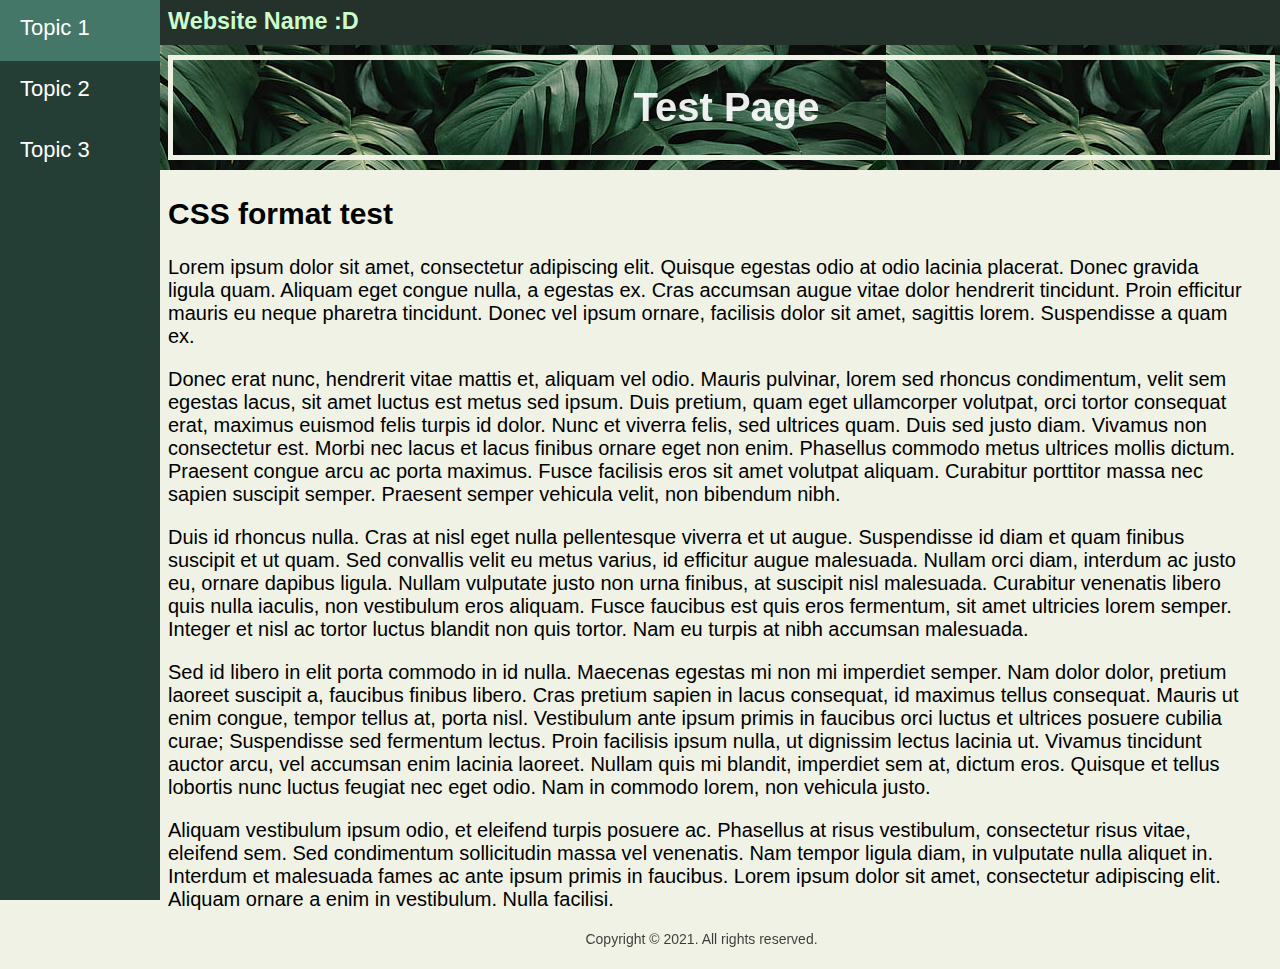
<file: index.html>
<DOCTYPE! HTML>
<html>
  <head lang = "en">
    <link rel="stylesheet" type="text/css" href="stylesheet.css">
    <title></title>
  </head>
  <body>
    <div class = "sidebar">
      <ul>
        <li>Topic 1</li>
        <li>Topic 2</li>
        <li>Topic 3</li>
      </ul>
    </div>
    <div class = "main">
    <div class = "header">
      <h3>Website Name :D</h3>
    </div>
    <div class = "page_title">
      <h1>Test Page</h1>
    </div>
    <div class = "sub_content">
        <h2>CSS format test</h2>
        <p>Lorem ipsum dolor sit amet, consectetur adipiscing elit. Quisque egestas odio at odio lacinia placerat. Donec gravida ligula quam. Aliquam eget congue nulla, a egestas ex. Cras accumsan augue vitae dolor hendrerit tincidunt. Proin efficitur mauris eu neque pharetra tincidunt. Donec vel ipsum ornare, facilisis dolor sit amet, sagittis lorem. Suspendisse a quam ex.
        </p>

        <p>Donec erat nunc, hendrerit vitae mattis et, aliquam vel odio. Mauris pulvinar, lorem sed rhoncus condimentum, velit sem egestas lacus, sit amet luctus est metus sed ipsum. Duis pretium, quam eget ullamcorper volutpat, orci tortor consequat erat, maximus euismod felis turpis id dolor. Nunc et viverra felis, sed ultrices quam. Duis sed justo diam. Vivamus non consectetur est. Morbi nec lacus et lacus finibus ornare eget non enim. Phasellus commodo metus ultrices mollis dictum. Praesent congue arcu ac porta maximus. Fusce facilisis eros sit amet volutpat aliquam. Curabitur porttitor massa nec sapien suscipit semper. Praesent semper vehicula velit, non bibendum nibh.
        </p>

        <p>Duis id rhoncus nulla. Cras at nisl eget nulla pellentesque viverra et ut augue. Suspendisse id diam et quam finibus suscipit et ut quam. Sed convallis velit eu metus varius, id efficitur augue malesuada. Nullam orci diam, interdum ac justo eu, ornare dapibus ligula. Nullam vulputate justo non urna finibus, at suscipit nisl malesuada. Curabitur venenatis libero quis nulla iaculis, non vestibulum eros aliquam. Fusce faucibus est quis eros fermentum, sit amet ultricies lorem semper. Integer et nisl ac tortor luctus blandit non quis tortor. Nam eu turpis at nibh accumsan malesuada.
        </p>

        <p>Sed id libero in elit porta commodo in id nulla. Maecenas egestas mi non mi imperdiet semper. Nam dolor dolor, pretium laoreet suscipit a, faucibus finibus libero. Cras pretium sapien in lacus consequat, id maximus tellus consequat. Mauris ut enim congue, tempor tellus at, porta nisl. Vestibulum ante ipsum primis in faucibus orci luctus et ultrices posuere cubilia curae; Suspendisse sed fermentum lectus. Proin facilisis ipsum nulla, ut dignissim lectus lacinia ut. Vivamus tincidunt auctor arcu, vel accumsan enim lacinia laoreet. Nullam quis mi blandit, imperdiet sem at, dictum eros. Quisque et tellus lobortis nunc luctus feugiat nec eget odio. Nam in commodo lorem, non vehicula justo.
        </p>

        <p>Aliquam vestibulum ipsum odio, et eleifend turpis posuere ac. Phasellus at risus vestibulum, consectetur risus vitae, eleifend sem. Sed condimentum sollicitudin massa vel venenatis. Nam tempor ligula diam, in vulputate nulla aliquet in. Interdum et malesuada fames ac ante ipsum primis in faucibus. Lorem ipsum dolor sit amet, consectetur adipiscing elit. Aliquam ornare a enim in vestibulum. Nulla facilisi.
      </p>
    </div>
    <div class = "footer">
      <p>Copyright &copy; 2021. All rights reserved.</p>
    </div>
    </div>
  </body>
</html>
</file>
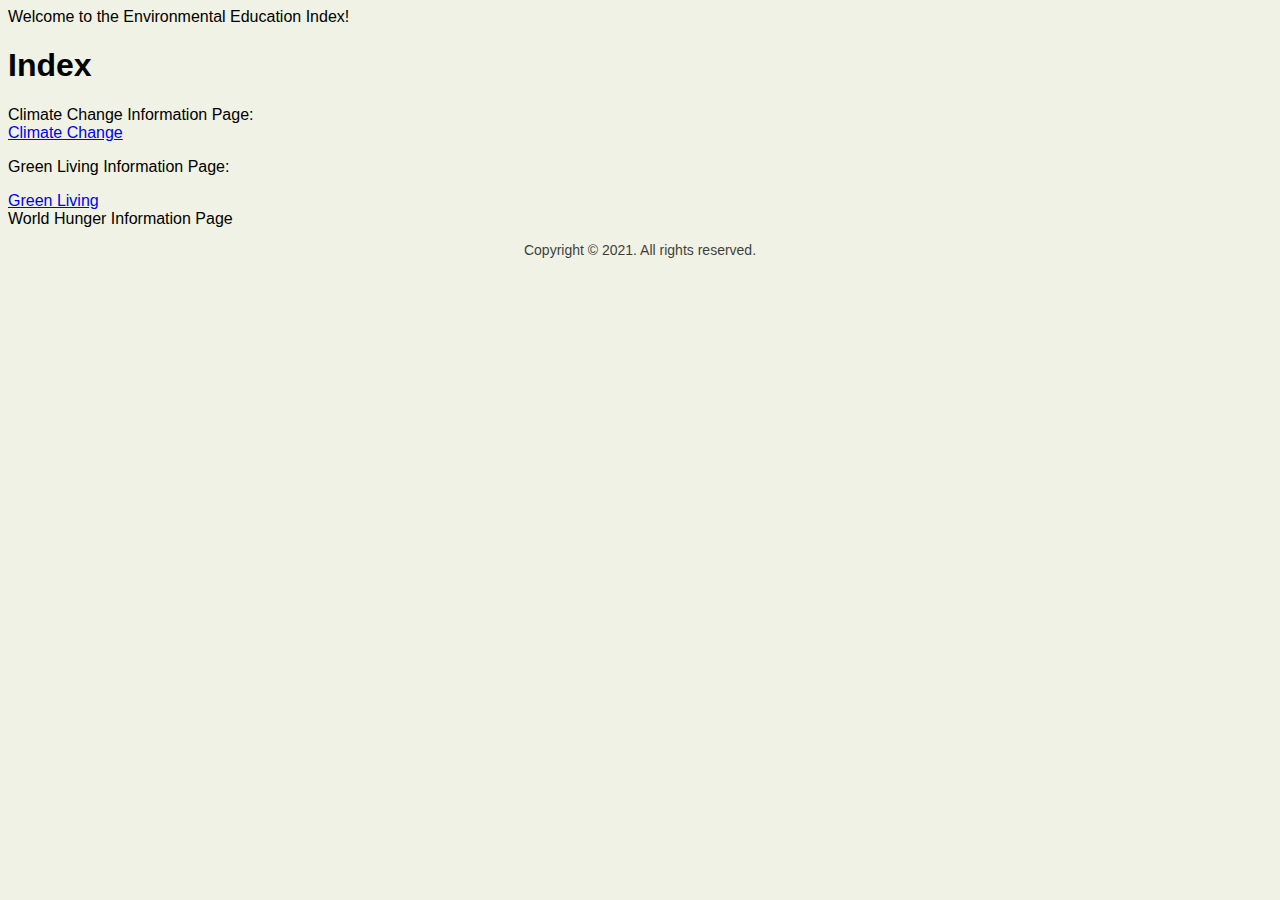
<file: Environmental Education Index.html>
<!DOCTYPE html>
<html>
  <head>
    <meta http-equiv="content-type" content="text/html; charset=windows-1252">
    <basefont>
  </head>
  <body><doctype! html=""> Welcome to the Environmental Education Index!
      <link rel="stylesheet" type="text/css" href="stylesheet.css">
      <title> Environmental Education</title>
      <h1>Index</h1>
      <a> Climate Change Information Page: </a>
      <li><a></a><a href="file:///C:/Users/ceo/OneDrive/Desktop/ECATER/CATER%20WPI%20Frontiers%20Computer%20Science/Environment%20Project/Environmental%20Education%20Climate%20Change.html">
          Climate Change</a></li>
      <p> Green Living Information Page:</p>
      <li><a href = "greenliving_landing.html">Green Living</a></li>
      <a> World Hunger Information Page</a>
      </doctype!>
    <div class="footer">
      <p>Copyright &copy; 2021. All rights reserved. </p>
    </div>
  </body>
</html>
</file>
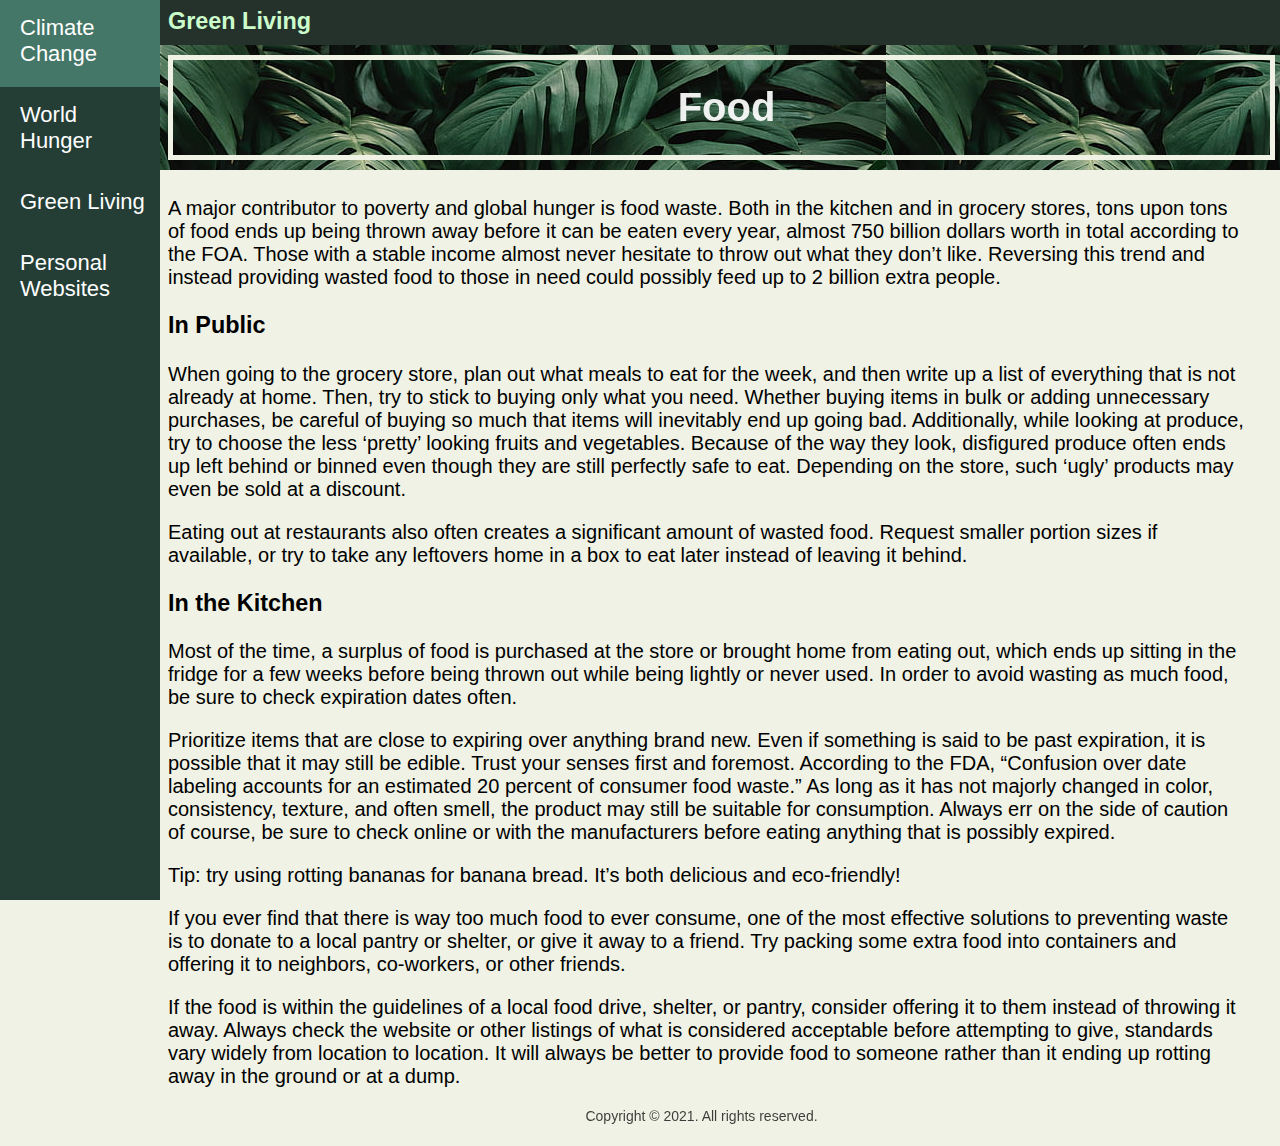
<file: greenliv_food.html>
<DOCTYPE! HTML>
<html>
  <head lang = "en">
    <link rel="stylesheet" type="text/css" href="stylesheet.css">
    <style>
    .accordion {
          background-color: #243E36;
          color: inherit;
          cursor: pointer;
          width: 100%;
          border: none;
          text-align: left;
          outline: none;
          transition: 0.4s;
          font-size: inherit;
        }

        .active, .accordion:hover {
          background-color: #3F6B5E;
        }

        .panel {
          display: none;
          background-color: #182923;
          padding-left: 10px;
          overflow: visible;
          color: black;
        }
    </style>
    <title>Green Living</title>
  </head>
  <body>
    <div class = "sidebar">
      <ul>
        <li><a href = "Environmental Education Climate Change.html">Climate Change</a></li>
        <li>World Hunger</li>
        <li style = "padding: 0">
        <button class="accordion">Green Living</button>
        <div class="panel">
          <ul>
            <li><a href = "greenliving_landing.html">Overview</a></li>
            <li><a href = "greenliv_housing.html">Housing Needs</a></li>
            <li><a href = "greenliv_food.html">Food</a></li>
            <li><a href = "greenliv_transport.html">Transport</a></li>
            <li><a href = "greenliving_web.html">Quiz</a></li>
          </ul>
        </div>
        </li>
        <li style = "padding: 0">
          <button class="accordion">Personal Websites</button>
          <div class="panel">
            <ul>
              <li><a href="file:///C:/Users/ceo/OneDrive/Desktop/ECATER/CATER%20WPI%20Frontiers%20Computer%20Science/index.html">Emily Grace Cater</a></li>
              <li><a href = "https://users.wpi.edu/~lbovat">Leah Bovat</a></li>
              <li><a href = "TBD">Sanjana V</a></li>
            </ul>
        </li>
      </ul>
    </div>
    <div class = "main">
    <div class = "header">
      <h3>Green Living</h3>
    </div>
    <div class = "page_title">
      <h1>Food</h1>
    </div>
    <div class = "sub_content">
      <p>A major contributor to poverty and global hunger is food waste. Both in the kitchen and in grocery stores, tons upon tons of food ends up being thrown away before it can be eaten every year,
        almost 750 billion dollars worth in total according to the FOA. Those with a stable income almost never hesitate to throw out what they don’t like. Reversing this trend and instead providing
        wasted food to those in need could possibly feed up to 2 billion extra people.</p>

<h3>In Public</h3>
<p>When going to the grocery store, plan out what meals to eat for the week,
  and then write up a list of everything that is not already at home. Then,
  try to stick to buying only what you need. Whether buying items in bulk or
  adding unnecessary purchases, be careful of buying so much that items will
  inevitably end up going bad. Additionally, while looking at produce, try to
  choose the less ‘pretty’ looking fruits and vegetables. Because of the way they look,
  disfigured produce often ends up left behind or binned even though they are still
  perfectly safe to eat. Depending on the store, such ‘ugly’ products may even be sold at a discount.</p>

<p>Eating out at restaurants also often creates a significant amount of wasted food.
  Request smaller portion sizes if available, or try to take any leftovers home in a
  box to eat later instead of leaving it behind.</p>

<h3>In the Kitchen</h3>
<p>Most of the time, a surplus of food is purchased at the store or brought home
  from eating out, which ends up sitting in the fridge for a few weeks before being thrown out while being lightly or never used.
  In order to avoid wasting as much food, be sure to check expiration dates often.</p>

<p>Prioritize items that are close to expiring over anything brand new. Even if something is said to be past expiration, it is possible that it may still be edible. Trust your senses first and foremost. According to the FDA, “Confusion over date labeling accounts for an estimated 20 percent of consumer food waste.” As long as it has not majorly changed in color, consistency, texture, and often smell, the product may still be suitable for consumption. Always err on the side of caution of course, be sure to check online or with the manufacturers before eating anything that is possibly expired.

<p>Tip: try using rotting bananas for banana bread. It’s both delicious and eco-friendly!</p>

<p>If you ever find that there is way too much food to ever consume, one of the most effective
  solutions to preventing waste is to donate to a local pantry or shelter, or give it away to a friend.
  Try packing some extra food into containers and offering it to neighbors, co-workers, or other friends.</p>

<p>If the food is within the guidelines of a local food drive, shelter, or pantry, consider offering it to them instead of throwing it away. Always check the website or other listings of what is considered acceptable before attempting to give, standards vary widely from location to location. It will always be better to provide food to someone rather than it ending up rotting away in the ground or at a dump.
      </p>
    </div>
    <script>
    var acc = document.getElementsByClassName("accordion");
    var i;

    for (i = 0; i < acc.length; i++) {
      acc[i].addEventListener("click", function() {
        this.classList.toggle("active");
        var panel = this.nextElementSibling;
        if (panel.style.display === "block") {
          panel.style.display = "none";
        } else {
          panel.style.display = "block";
        }
      });
    }
  </script>
    <div class = "footer">
      <p>Copyright &copy; 2021. All rights reserved.</p>
    </div>
    </div>
  </body>
</html>
</file>
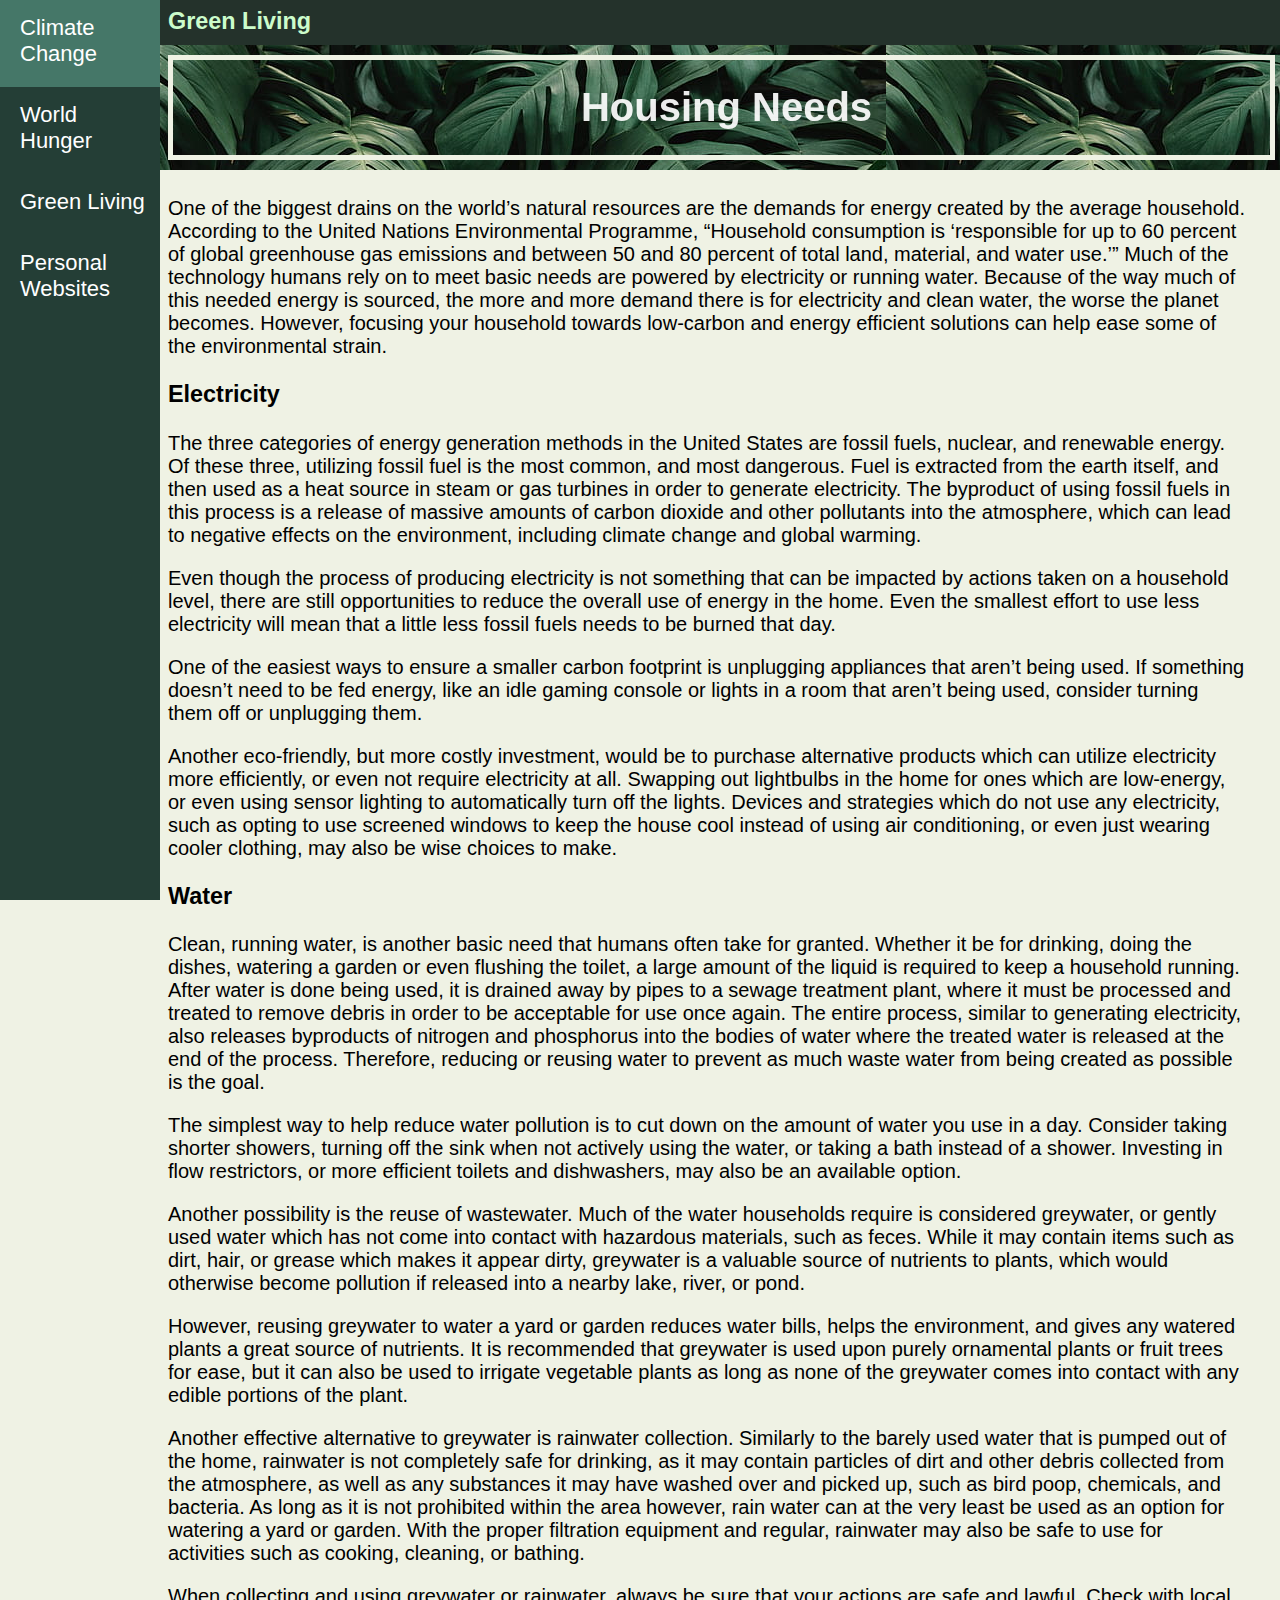
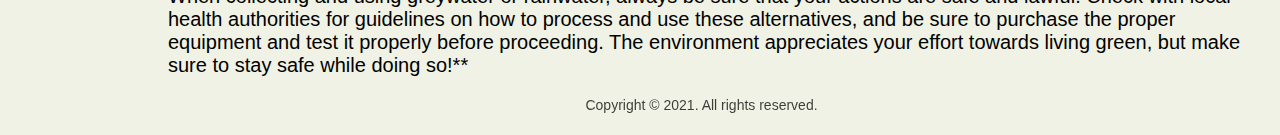
<file: greenliv_housing.html>
<DOCTYPE! HTML>
<html>
  <head lang = "en">
    <link rel="stylesheet" type="text/css" href="stylesheet.css">
    <style>
    .accordion {
          background-color: #243E36;
          color: inherit;
          cursor: pointer;
          width: 100%;
          border: none;
          text-align: left;
          outline: none;
          transition: 0.4s;
          font-size: inherit;
        }

        .active, .accordion:hover {
          background-color: #3F6B5E;
        }

        .panel {
          display: none;
          background-color: #182923;
          padding-left: 10px;
          overflow: visible;
          color: black;
        }
    </style>
    <title>Green Living</title>
  </head>
  <body>
    <div class = "sidebar">
      <ul>
        <li><a href = "Environmental Education Climate Change.html">Climate Change</a></li>
        <li>World Hunger</li>
        <li style = "padding: 0">
        <button class="accordion">Green Living</button>
        <div class="panel">
          <ul>
            <li><a href = "greenliving_landing.html">Overview</a></li>
            <li><a href = "greenliv_housing.html">Housing Needs</a></li>
            <li><a href = "greenliv_food.html">Food</a></li>
            <li><a href = "greenliv_transport.html">Transport</a></li>
            <li><a href = "greenliving_web.html">Quiz</a></li>
          </ul>
        </div>
        </li>
        <li style = "padding: 0">
          <button class="accordion">Personal Websites</button>
          <div class="panel">
            <ul>
              <li><a href="file:///C:/Users/ceo/OneDrive/Desktop/ECATER/CATER%20WPI%20Frontiers%20Computer%20Science/index.html">Emily Grace Cater</a></li>
              <li><a href = "https://users.wpi.edu/~lbovat">Leah Bovat</a></li>
              <li><a href = "TBD">Sanjana V</a></li>
            </ul>
        </li>
      </ul>
    </div>
    <div class = "main">
    <div class = "header">
      <h3>Green Living</h3>
    </div>
    <div class = "page_title">
      <h1>Housing Needs</h1>
    </div>
    <div class = "sub_content">
      <p>
One of the biggest drains on the world’s natural resources are the demands for energy created by the average household. According to the United Nations Environmental Programme, “Household consumption is ‘responsible for up to 60 percent of global greenhouse gas emissions and between 50 and 80 percent of total land, material, and water use.’”  Much of the technology humans rely on to meet basic needs are powered by electricity or running water. Because of the way much of this needed energy is sourced, the more and more demand there is for electricity and clean water, the worse the planet becomes. However, focusing your household towards low-carbon and energy efficient solutions can help ease some of the environmental strain.</p>

<h3>Electricity</h3>
<p>The three categories of energy generation methods in the United States are fossil fuels, nuclear, and renewable energy. Of these three, utilizing fossil fuel is the most common, and most dangerous. Fuel is extracted from the earth itself, and then used as a heat source in steam or gas turbines in order to generate electricity. The byproduct of using fossil fuels in this process is a release of massive amounts of carbon dioxide and other pollutants into the atmosphere, which can lead to negative effects on the environment, including climate change and global warming.</p>

<p>Even though the process of producing electricity is not something that can be impacted by actions taken on a household level, there are still opportunities to reduce the overall use of energy in the home. Even the smallest effort to use less electricity will mean that a little less fossil fuels needs to be burned that day.</p>

<p>One of the easiest ways to ensure a smaller carbon footprint is unplugging appliances that aren’t being used. If something doesn’t need to be fed energy, like an idle gaming console or lights in a room that aren’t being used, consider turning them off or unplugging them.</p>

<p>Another eco-friendly, but more costly investment, would be to purchase alternative products which can utilize electricity more efficiently, or even not require electricity at all. Swapping out lightbulbs in the home for ones which are low-energy, or even using sensor lighting to automatically turn off the lights. Devices and strategies which do not use any electricity, such as opting to use screened windows to keep the house cool instead of using air conditioning, or even just wearing cooler clothing, may also be wise choices to make.</p>

<h3>Water</h3>
<p>Clean, running water, is another basic need that humans often take for granted. Whether it be for drinking, doing the dishes, watering a garden or even flushing the toilet, a large amount of the liquid is required to keep a household running. After water is done being used, it is drained away by pipes to a sewage treatment plant, where it must be processed and treated to remove debris in order to be acceptable for use once again. The entire process, similar to generating electricity, also releases byproducts of nitrogen and phosphorus into the bodies of water where the treated water is released at the end of the process. Therefore, reducing or reusing water to prevent as much waste water from being created as possible is the goal.<p>

<p>The simplest way to help reduce water pollution is to cut down on the amount of water you use in a day. Consider taking shorter showers, turning off the sink when not actively using the water, or taking a bath instead of a shower. Investing in flow restrictors, or more efficient toilets and dishwashers, may also be an available option.</p>

<p>Another possibility is the reuse of wastewater. Much of the water households require is considered greywater, or gently used water which has not come into contact with hazardous materials, such as feces. While it may contain items such as dirt, hair, or grease which makes it appear dirty, greywater is a valuable source of nutrients to plants, which would otherwise become pollution if released into a nearby lake, river, or pond.</p>

<p>However, reusing greywater to water a yard or garden reduces water bills, helps the environment, and gives any watered plants a great source of nutrients. It is recommended that greywater is used upon purely ornamental plants  or fruit trees for ease, but it can also be used to irrigate vegetable plants as long as none of the greywater comes into contact with any edible portions of the plant.</p>

<p>Another effective alternative to greywater is rainwater collection. Similarly to the barely used water that is pumped out of the home, rainwater is not completely safe for drinking, as it may contain particles of dirt and other debris collected from the atmosphere, as well as any substances it may have washed over and picked up, such as bird poop, chemicals, and bacteria. As long as it is not prohibited within the area however, rain water can at the very least be used as an option for watering a yard or garden. With the proper filtration equipment and regular, rainwater may also be safe to use for activities such as cooking, cleaning, or bathing.</p>

<p>When collecting and using greywater or rainwater, always be sure that your actions are safe and lawful. Check with local health authorities for guidelines on how to process and use these alternatives, and be sure to purchase the proper equipment and test it properly before proceeding. The environment appreciates your effort towards living green, but make sure to stay safe while doing so!**
</p>
    </div>
    <script>
    var acc = document.getElementsByClassName("accordion");
    var i;

    for (i = 0; i < acc.length; i++) {
      acc[i].addEventListener("click", function() {
        this.classList.toggle("active");
        var panel = this.nextElementSibling;
        if (panel.style.display === "block") {
          panel.style.display = "none";
        } else {
          panel.style.display = "block";
        }
      });
    }
  </script>
    <div class = "footer">
      <p>Copyright &copy; 2021. All rights reserved.</p>
    </div>
    </div>
  </body>
</html>
</file>
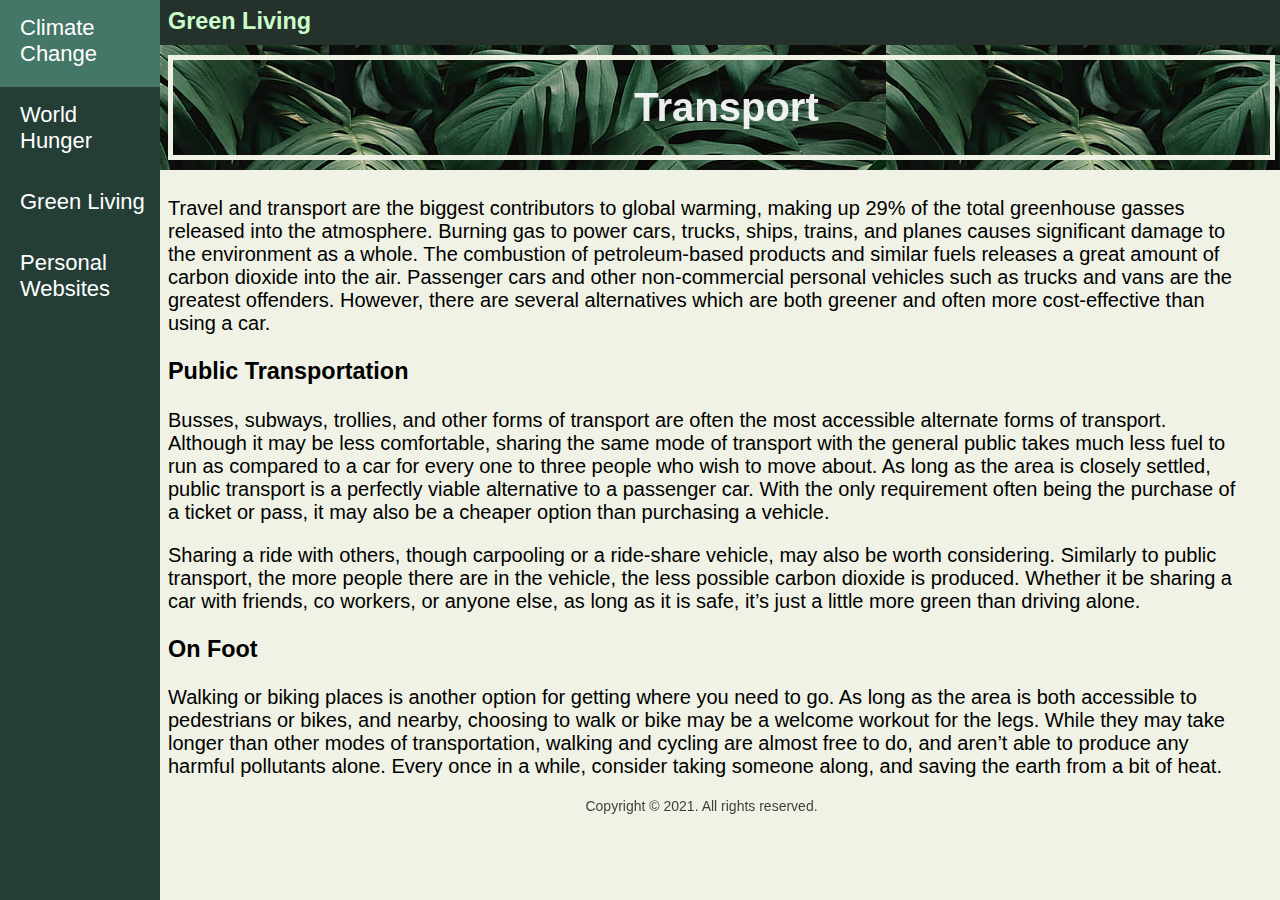
<file: greenliv_transport.html>
<DOCTYPE! HTML>
<html>
  <head lang = "en">
    <link rel="stylesheet" type="text/css" href="stylesheet.css">
    <style>
    .accordion {
          background-color: #243E36;
          color: inherit;
          cursor: pointer;
          width: 100%;
          border: none;
          text-align: left;
          outline: none;
          transition: 0.4s;
          font-size: inherit;
        }

        .active, .accordion:hover {
          background-color: #3F6B5E;
        }

        .panel {
          display: none;
          background-color: #182923;
          padding-left: 10px;
          overflow: visible;
          color: black;
        }
    </style>
    <title>Green Living</title>
  </head>
  <body>
    <div class = "sidebar">
      <ul>
        <li><a href = "Environmental Education Climate Change.html">Climate Change</a></li>
        <li>World Hunger</li>
        <li style = "padding: 0">
        <button class="accordion">Green Living</button>
        <div class="panel">
          <ul>
            <li><a href = "greenliving_landing.html">Overview</a></li>
            <li><a href = "greenliv_housing.html">Housing Needs</a></li>
            <li><a href = "greenliv_food.html">Food</a></li>
            <li><a href = "greenliv_transport.html">Transport</a></li>
            <li><a href = "greenliving_web.html">Quiz</a></li>
          </ul>
        </div>
        </li>
        <li style = "padding: 0">
          <button class="accordion">Personal Websites</button>
          <div class="panel">
            <ul>
              <li><a href="file:///C:/Users/ceo/OneDrive/Desktop/ECATER/CATER%20WPI%20Frontiers%20Computer%20Science/index.html">Emily Grace Cater</a></li>
              <li><a href = "https://users.wpi.edu/~lbovat">Leah Bovat</a></li>
              <li><a href = "TBD">Sanjana V</a></li>
            </ul>
        </li>
      </ul>
    </div>
    <div class = "main">
    <div class = "header">
      <h3>Green Living</h3>
    </div>
    <div class = "page_title">
      <h1>Transport</h1>
    </div>
    <div class = "sub_content">
      <p>Travel and transport are the biggest contributors to global warming, making up 29% of the total greenhouse gasses released into the atmosphere. Burning gas to power cars, trucks, ships, trains, and planes causes significant damage to the environment as a whole. The combustion of petroleum-based products and similar fuels releases a great amount of carbon dioxide into the air. Passenger cars and other non-commercial personal vehicles such as trucks and vans are the greatest offenders. However, there are several alternatives which are both greener and often more cost-effective than using a car.</p>

<h3>Public Transportation</h3>
<p>Busses, subways, trollies, and other forms of transport are often the most accessible alternate forms of transport. Although it may be less comfortable, sharing the same mode of transport with the general public takes much less fuel to run as compared to a car for every one to three people who wish to move about. As long as the area is closely settled, public transport is a perfectly viable alternative to a passenger car. With the only requirement often being the purchase of a ticket or pass, it may also be a cheaper option than purchasing a vehicle.</p>

<p>Sharing a ride with others, though carpooling or a ride-share vehicle, may also be worth considering.
  Similarly to public transport, the more people there are in the vehicle, the less possible carbon dioxide is produced.
  Whether it be sharing a car with friends, co workers, or anyone else, as long as it is safe,
  it’s just a little more green than driving alone.</p>

<h3>On Foot</h3>
<p>Walking or biking places is another option for getting where you need to go.
  As long as the area is both accessible to pedestrians or bikes, and nearby,
  choosing to walk or bike may be a welcome workout for the legs.
  While they may take longer than other modes of transportation, walking and cycling are almost free to do,
  and aren’t able to produce any harmful pollutants alone.
  Every once in a while, consider taking someone along, and saving the earth from a bit of heat.
</p>
    </div>
    <script>
    var acc = document.getElementsByClassName("accordion");
    var i;

    for (i = 0; i < acc.length; i++) {
      acc[i].addEventListener("click", function() {
        this.classList.toggle("active");
        var panel = this.nextElementSibling;
        if (panel.style.display === "block") {
          panel.style.display = "none";
        } else {
          panel.style.display = "block";
        }
      });
    }
  </script>
    <div class = "footer">
      <p>Copyright &copy; 2021. All rights reserved.</p>
    </div>
    </div>
  </body>
</html>
</file>
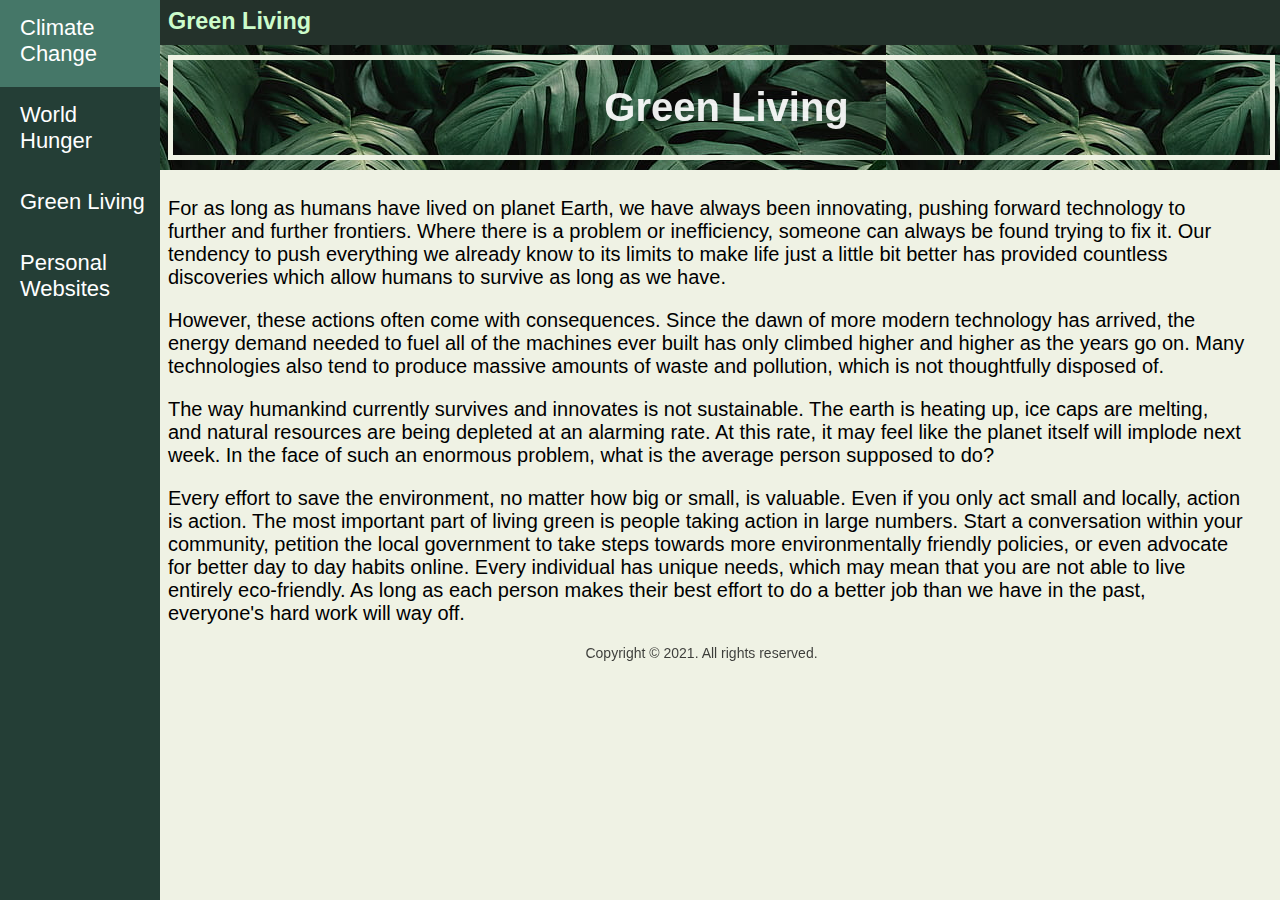
<file: greenliving_landing.html>
<DOCTYPE! HTML>
<html>
  <head lang = "en">
    <link rel="stylesheet" type="text/css" href="stylesheet.css">
    <style>
    .accordion {
          background-color: #243E36;
          color: inherit;
          cursor: pointer;
          width: 100%;
          border: none;
          text-align: left;
          outline: none;
          transition: 0.4s;
          font-size: inherit;
        }

        .active, .accordion:hover {
          background-color: #3F6B5E;
        }

        .panel {
          display: none;
          background-color: #182923;
          padding-left: 10px;
          overflow: visible;
          color: black;
        }
    </style>
    <title>Green Living</title>
  </head>
  <body>
    <div class = "sidebar">
      <ul>
        <li><a href = "Environmental Education Climate Change.html">Climate Change</a></li>
        <li>World Hunger</li>
        <li style = "padding: 0">
        <button class="accordion">Green Living</button>
        <div class="panel">
          <ul>
            <li><a href = "greenliving_landing.html">Overview</a></li>
            <li><a href = "greenliv_housing.html">Housing Needs</a></li>
            <li><a href = "greenliv_food.html">Food</a></li>
            <li><a href = "greenliv_transport.html">Transport</a></li>
            <li><a href = "greenliving_web.html">Quiz</a></li>
          </ul>
        </div>
        </li>
        <li style = "padding: 0">
          <button class="accordion">Personal Websites</button>
          <div class="panel">
            <ul>
              <li><a href="file:///C:/Users/ceo/OneDrive/Desktop/ECATER/CATER%20WPI%20Frontiers%20Computer%20Science/index.html">Emily Grace Cater</a></li>
              <li><a href = "https://users.wpi.edu/~lbovat">Leah Bovat</a></li>
              <li><a href = "TBD">Sanjana V</a></li>
            </ul>
        </li>
      </ul>
    </div>
    <div class = "main">
    <div class = "header">
      <h3>Green Living</h3>
    </div>
    <div class = "page_title">
      <h1>Green Living</h1>
    </div>
    <div class = "sub_content">
      <p>For as long as humans have lived on planet Earth, we have always been innovating,
        pushing forward technology to further and further frontiers. Where there is a problem or inefficiency,
        someone can always be found trying to fix it.
        Our tendency to push everything we already know to its limits to make life just a little bit better has provided
        countless discoveries which allow humans to survive as long as we have.
      </p>
        <p>However, these actions often come with consequences. Since the dawn of more modern technology has arrived,
        the energy demand needed to fuel all of the machines ever built has only
        climbed higher and higher as the years go on. Many technologies also tend to
        produce massive amounts of waste and pollution, which is not thoughtfully disposed of.
      </p>
        <p>The way humankind currently survives and innovates is not sustainable.
        The earth is heating up, ice caps are melting, and natural resources are
        being depleted at an alarming rate. At this rate, it may feel like the planet
        itself will implode next week. In the face of such an enormous problem,
        what is the average person supposed to do?
      </p>
        <p>Every effort to save the environment, no matter how big or small, is valuable.
        Even if you only act small and locally, action is action. The most important part of
        living green is people taking action in large numbers. Start a conversation within your community,
        petition the local government to take steps towards more environmentally friendly policies,
        or even advocate for better day to day habits online. Every individual has unique needs,
        which may mean that you are not able to live entirely eco-friendly.
        As long as each person makes their best effort to do a better job than we have in the past,
        everyone's hard work will way off.</p>
    </div>
    <script>
    var acc = document.getElementsByClassName("accordion");
    var i;

    for (i = 0; i < acc.length; i++) {
      acc[i].addEventListener("click", function() {
        this.classList.toggle("active");
        var panel = this.nextElementSibling;
        if (panel.style.display === "block") {
          panel.style.display = "none";
        } else {
          panel.style.display = "block";
        }
      });
    }
  </script>
    <div class = "footer">
      <p>Copyright &copy; 2021. All rights reserved.</p>
    </div>
    </div>
  </body>
</html>
</file>
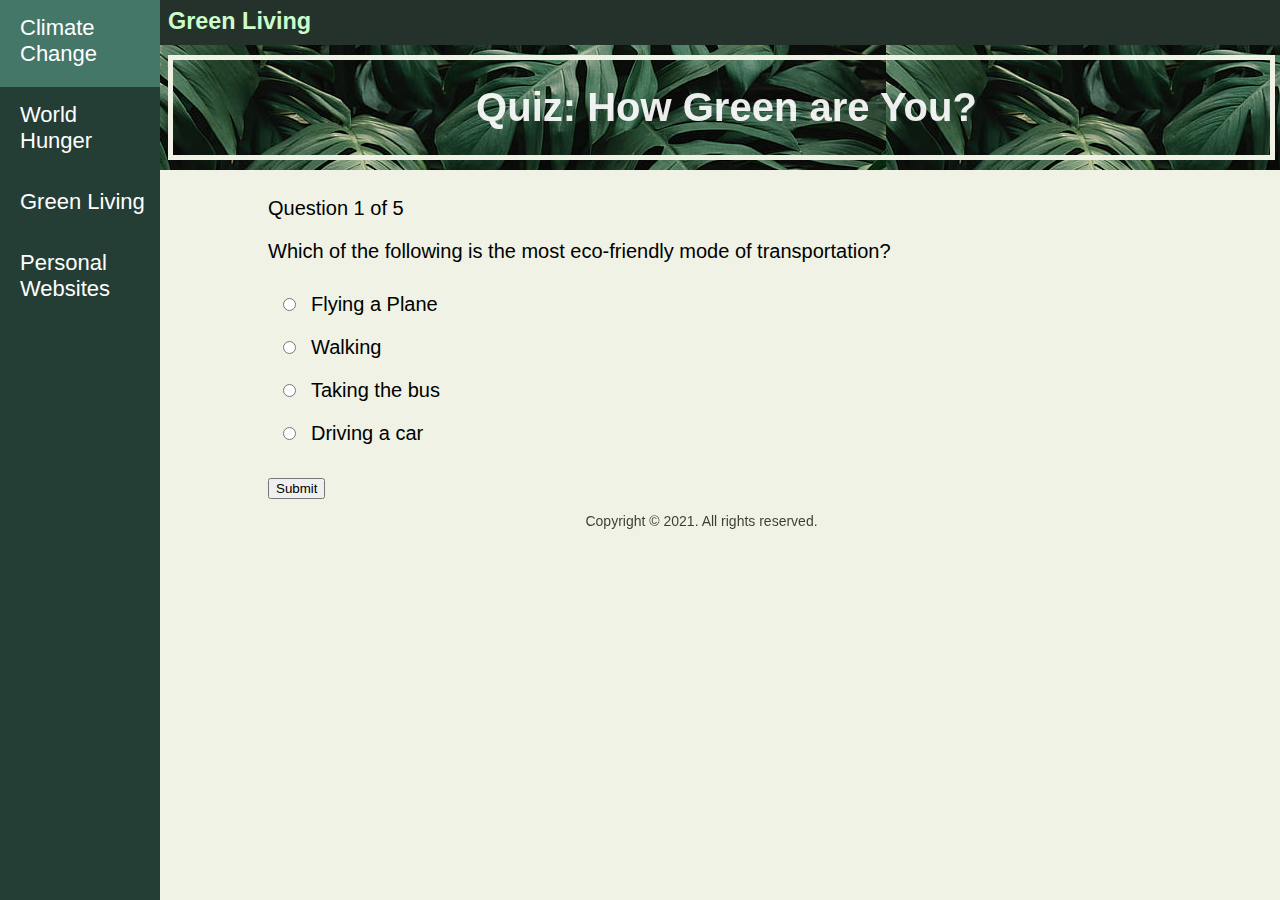
<file: greenliving_web.html>
<DOCTYPE! HTML>
<html>
  <head lang = "en">
    <link rel="stylesheet" type="text/css" href="stylesheet.css">
    <script src = "greenliving_quiz_validation.js"></script>
    <title>Green Living</title>
    <style>
    .accordion {
          background-color: #243E36;
          color: inherit;
          cursor: pointer;
          width: 100%;
          border: none;
          text-align: left;
          outline: none;
          transition: 0.4s;
          font-size: inherit;
        }

        .active, .accordion:hover {
          background-color: #3F6B5E;
        }

        .panel {
          display: none;
          background-color: #182923;
          padding-left: 10px;
          overflow: visible;
          color: black;
        }
    </style>
  </head>
  <body>
    <div class = "sidebar">
      <ul>
        <li><a href = "Environmental Education Climate Change.html">Climate Change</a></li>
        <li>World Hunger</li>
        <li style = "padding: 0">
        <button class="accordion">Green Living</button>
        <div class="panel">
          <ul>
            <li><a href = "greenliving_landing.html">Overview</a></li>
            <li><a href = "greenliv_housing.html">Housing Needs</a></li>
            <li><a href = "greenliv_food.html">Food</a></li>
            <li><a href = "greenliv_transport.html">Transport</a></li>
            <li><a href = "greenliving_web.html">Quiz</a></li>
          </ul>
        </div>
        </li>
        <li style = "padding: 0">
          <button class="accordion">Personal Websites</button>
          <div class="panel">
            <ul>
              <li><a href="file:///C:/Users/ceo/OneDrive/Desktop/ECATER/CATER%20WPI%20Frontiers%20Computer%20Science/index.html">Emily Grace Cater</a></li>
              <li><a href = "https://users.wpi.edu/~lbovat">Leah Bovat</a></li>
              <li><a href = "TBD">Sanjana V</a></li>
            </ul>
        </li>
      </ul>
    </div>
    <div class = "main">
    <div class = "header">
      <h3>Green Living</h3>
    </div>
    <div class = "page_title">
      <h1>Quiz: How Green are You?</h1>
    </div>
    <div class = "sub_content">
      <div id = "quiz_status">
      </div>
      <div id = "quiz">
      </div>
    </div>
    <div class = "footer">
      <p>Copyright &copy; 2021. All rights reserved.</p>
    </div>
    </div>
    <script>
    var acc = document.getElementsByClassName("accordion");
    var i;

    for (i = 0; i < acc.length; i++) {
      acc[i].addEventListener("click", function() {
        this.classList.toggle("active");
        var panel = this.nextElementSibling;
        if (panel.style.display === "block") {
          panel.style.display = "none";
        } else {
          panel.style.display = "block";
        }
      });
    }
    </script>
  </body>
</html>
</file>
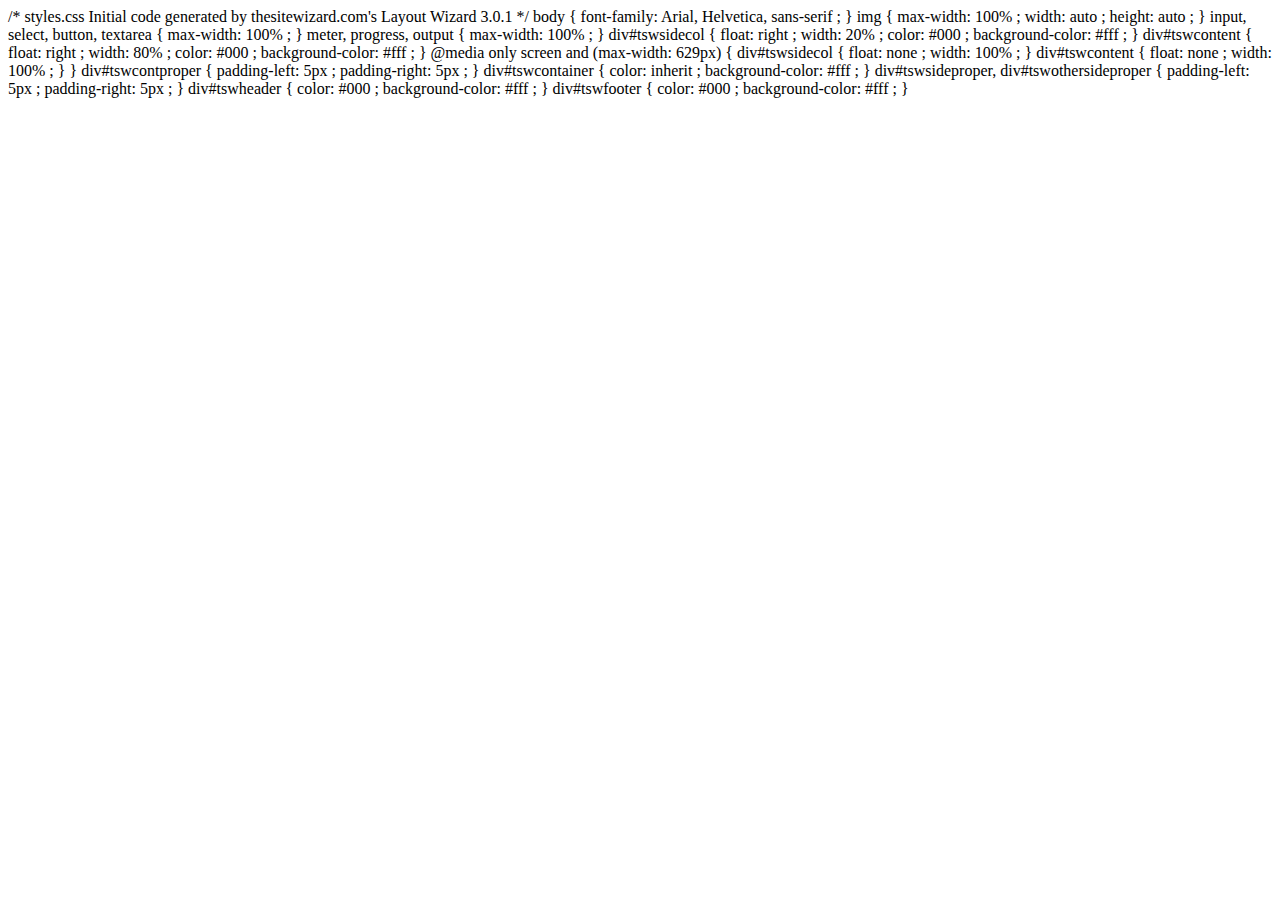
<file: styles.css.html>
<!DOCTYPE html>
<html>
  <head>
    <title>styles.css</title>
  </head>
  <body>/* styles.css Initial code generated by thesitewizard.com's Layout
    Wizard 3.0.1
    */
    body { font-family: Arial, Helvetica, sans-serif ;
    }
    img { max-width: 100% ; width: auto ; height: auto ;
    }
    input, select, button, textarea { max-width: 100% ;
    }
    meter, progress, output { max-width: 100% ;
    }
    div#tswsidecol { float: right ; width: 20% ; color: #000 ; background-color:
    #fff ;
    }
    div#tswcontent { float: right ; width: 80% ; color: #000 ; background-color:
    #fff ;
    }
    @media only screen and (max-width: 629px) { div#tswsidecol { float: none ;
    width: 100% ; } div#tswcontent { float: none ; width: 100% ; }
    }
    div#tswcontproper { padding-left: 5px ; padding-right: 5px ;
    }
    div#tswcontainer { color: inherit ; background-color: #fff ;
    }
    div#tswsideproper, div#tswothersideproper { padding-left: 5px ;
    padding-right: 5px ;
    }
    div#tswheader { color: #000 ; background-color: #fff ;
    }
    div#tswfooter { color: #000 ; background-color: #fff ;
    }
  </body>
</html>
</file>
<file: stylesheet.css>
body {
  font-family: sans-serif;
  background-color: #EFF2E4;
  overflow-x: hidden;
}

.sidebar {
  width: 160px;
  height: 100%;
  position: fixed;
  background-color: #243E36;
  top: 0;
  left: 0;
  overflow-y: visible;
}

.sidebar ul {
  list-style: none;
  padding: 0;
  margin: 0;
}

.sidebar ul li {
  color: white;
  font-size: 22px;
  text-align: left;
  padding: 15px 15px 20px 20px;
}

.sidebar ul li:hover {
  background-color: #457768;
}

.sidebar ul li a {
  text-decoration: none;
  color: inherit;
}

.accordion {
  padding: 15px 15px 20px 20px;
}

.header {
  background-color: #24322B;
  margin-right: -40px;
}

.header h3 {
  padding: 10px 0px 10px 10px;
  color: #CCFCCB;
  margin: 0;
  margin-top: -10px;
}

.page_title {
  background-image: url('leaf_bg1.jpg');
  margin-right: -40px;
  background-repeat: repeat;
  outline-style: solid;
  outline-offset: -15px;
  outline-color: #EFF2E4;
  outline-width: thick;
}

.page_title h1{
  color: white;
  opacity: 0.92;
  padding: 40px 0px 40px 10px;
  margin-top: 0px;
  text-align: center;
}

.main {
  display: inline-block;
  text-align: left;
  padding-left: 150px;
  font-size: 20px;
  margin: 0px;
  width: 86%;
}

.sub_content {
  padding-left: 10px;
}

.footer {
  opacity: 0.75;
  text-align: center;
  font-size: 14px;
}

/*form formatting*/
#quiz_status {
  padding-left: 100px;
}

#quiz {
  margin-left: 100px;
}

#quiz input[type=radio] {
  margin: 15px;
}
</file>
